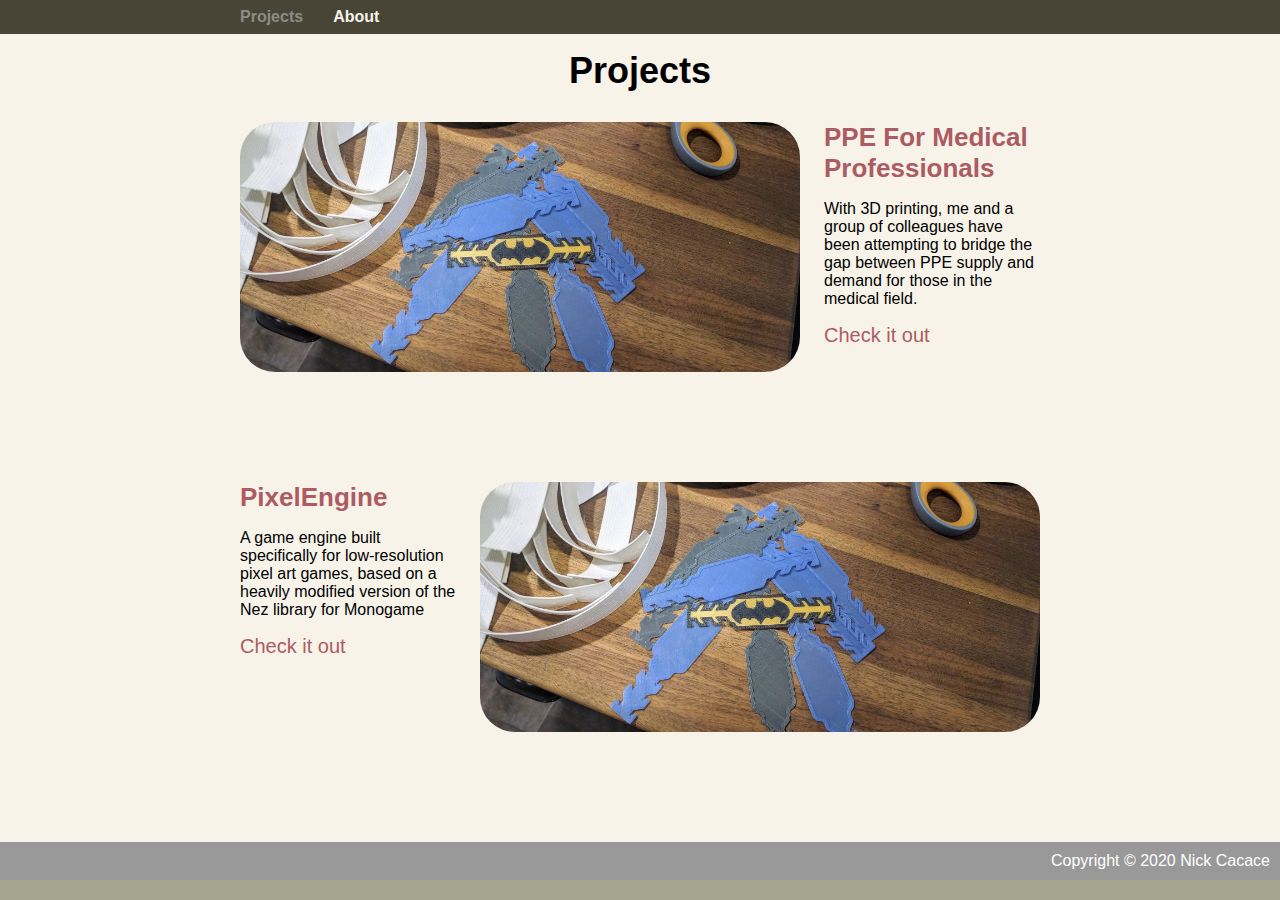
<file: index.html>
<!DOCTYPE html>
<html>

<head>
  <title> Nick Cacace </title>
  <link href="style.css" type="text/css" rel="stylesheet">
</head>

<body>
  <div id="container">
    <nav>
    	<ul>
    		<li><a class="selected" href="index.html">Projects</a></li>
    		<li><a href="about.html">About</a></li>
<!--    		<li><a href="contact.html">Contact</a></li> -->
    	</ul>
    </nav>
    <div id="content">
      <div id = "main">
          <h2> Projects </h2>
      </div>

      <div id="project">
        <div class="left wide image">
          <a href ="Projects/ShieldTaskForcePPE.html">
            <img id="rounded_corners" src="images/PPE.JPG" alt = "Test" width="100%">
          </a>
        </div>
        <div class="right narrow">
          <h3><a href ="Projects/ShieldTaskForcePPE.html"> PPE For Medical Professionals </a></h3>
          <p class="project_description"> With 3D printing, me and a group of colleagues have been attempting to bridge the gap between PPE supply and demand for those in the medical field.  </p>
          <a class="link" href ="Projects/ShieldTaskForcePPE.html"> Check it out </a>
        </div>
      </div>

      <div id="project">
        <div class="right wide image">
          <a href ="Projects/ShieldTaskForcePPE.html">
            <img id="rounded_corners" src="images/PPE.JPG" alt = "Test" width="100%">
          </a>
        </div>
        <div class="left narrow">
          <h3><a href ="Projects/ShieldTaskForcePPE.html"> PixelEngine </a></h3>
          <p class="project_description">A game engine built specifically for low-resolution pixel art games, based on a heavily modified version of the Nez library for Monogame</p>
          <a class="link" href ="Projects/ShieldTaskForcePPE.html"> Check it out </a>
        </div>
      </div>


    </div>
    <footer>
      Copyright &copy; 2020 Nick Cacace
    </footer>
</div>
</body>

</html>
</file>
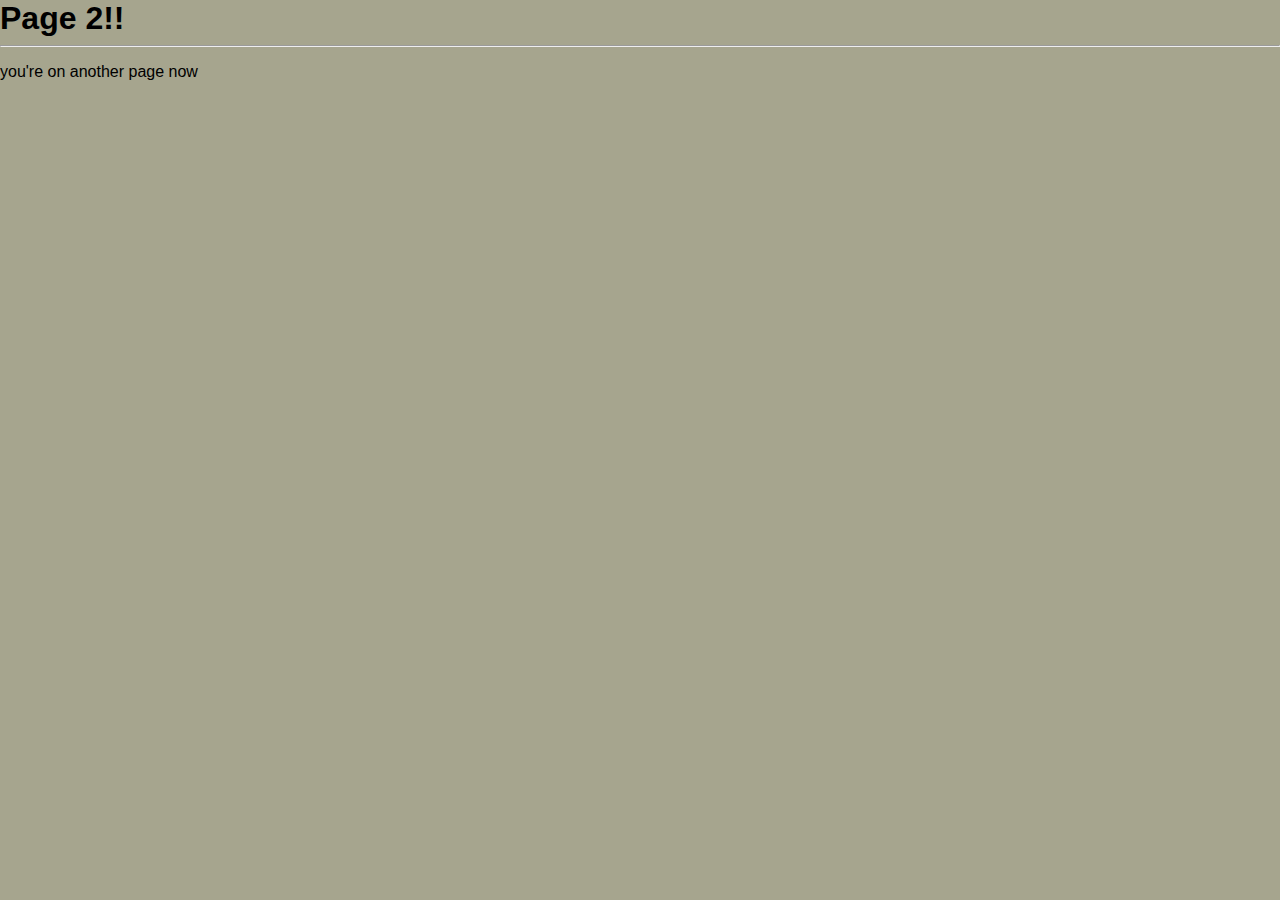
<file: page1.html>
<!DOCTYPE html>
<html>

<head>
  <title> page2 </title>
  <link href="style.css" type="text/css" rel="stylesheet">
</head>

<body>
  <div id="main">
  <h1>Page 2!!</h1>
  <hr>
<p> you're on another page now </p>
</div>
</body>

</html>
</file>
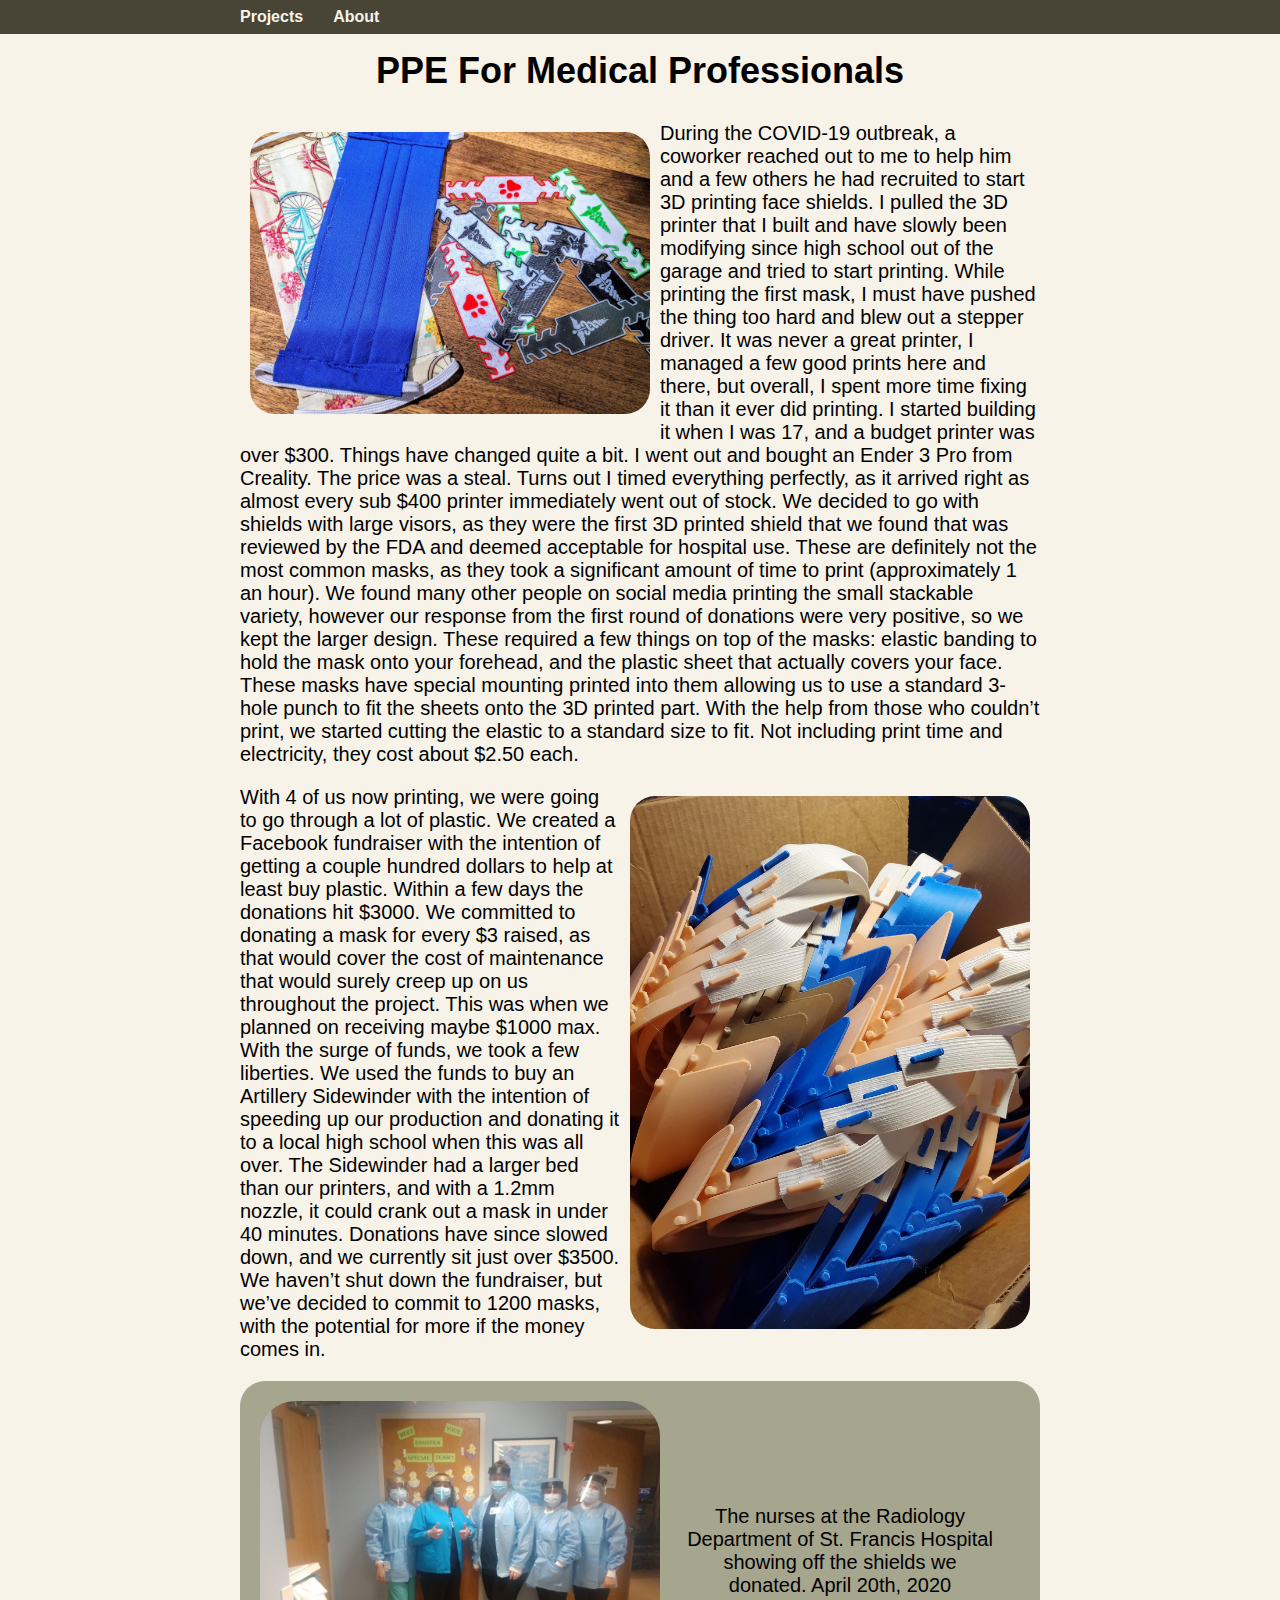
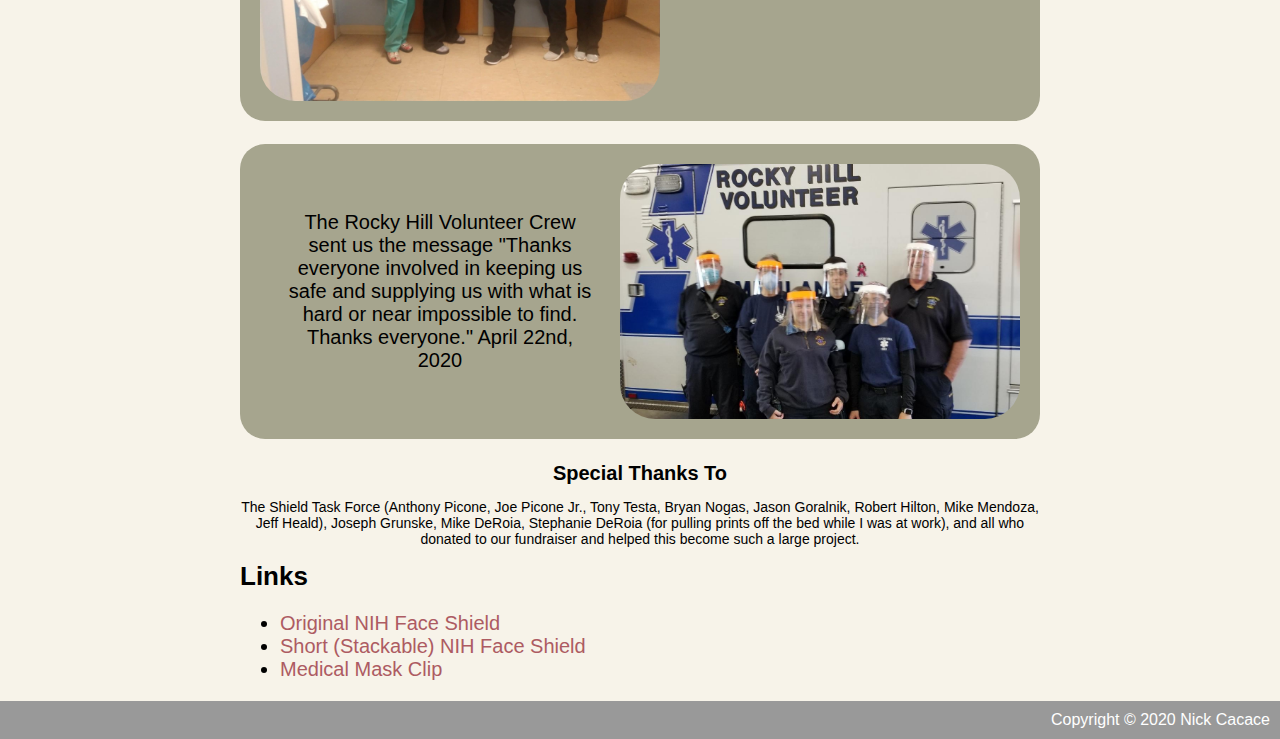
<file: Projects/ShieldTaskForcePPE.html>
<!DOCTYPE html>
<html>

<head>
  <title> Nick Cacace </title>
  <link href="../style.css" type="text/css" rel="stylesheet">
</head>
<body>

  <div id="container">
    <nav>
      <ul>
        <li><a href="../index.html">Projects</a></li>
        <li><a href="../about.html">About</a></li>
  <!--      <li><a href="../contact.html">Contact</a></li> -->
      </ul>
    </nav>
    <div id="content">
      <div id = "main">
          <h2> PPE For Medical Professionals </h2>
      </div>
      <div id="blog_page">
      <div class="wrapped_p">
        <img id="rounded_corners" src="images/IMG_4232.JPG" alt = "ClipPhoto" align=left width=30%>
        <p> During the COVID-19 outbreak, a coworker reached out to me to help him and a few others he had recruited to start 3D printing face shields. I pulled the 3D printer that I built and have slowly been modifying since high school out of the garage and tried to start printing. While printing the first mask, I must have pushed the thing too hard and blew out a stepper driver. It was never a great printer, I managed a few good prints here and there, but overall, I spent more time fixing it than it ever did printing. I started building it when I was 17, and a budget printer was over $300. Things have changed quite a bit. I went out and bought an Ender 3 Pro from Creality. The price was a steal.
Turns out I timed everything perfectly, as it arrived right as almost every sub $400 printer immediately went out of stock.
We decided to go with shields with large visors, as they were the first 3D printed shield that we found that was reviewed by the FDA and deemed acceptable for hospital use. These are definitely not the most common masks, as they took a significant amount of time to print (approximately 1 an hour). We found many other people on social media printing the small stackable variety, however our response from the first round of donations were very positive, so we kept the larger design. These required a few things on top of the masks: elastic banding to hold the mask onto your forehead, and the plastic sheet that actually covers your face. These masks have special mounting printed into them allowing us to use a standard 3-hole punch to fit the sheets onto the 3D printed part. With the help from those who couldn’t print, we started cutting the elastic to a standard size to fit. Not including print time and electricity, they cost about $2.50 each.
</p>

        </div>

        <div class="wrapped_p" >
          <img id="rounded_corners" src="images/IMG_4233.JPG" alt = "ClipPhoto" align=right width=30%>
          <p> With 4 of us now printing, we were going to go through a lot of plastic. We created a Facebook fundraiser with the intention of getting a couple hundred dollars to help at least buy plastic. Within a few days the donations hit $3000.
          We committed to donating a mask for every $3 raised, as that would cover the cost of maintenance that would surely creep up on us throughout the project. This was when we planned on receiving maybe $1000 max. With the surge of funds, we took a few liberties. We used the funds to buy an Artillery Sidewinder with the intention of speeding up our production and donating it to a local high school when this was all over. The Sidewinder had a larger bed than our printers, and with a 1.2mm nozzle, it could crank out a mask in under 40 minutes.  Donations have since slowed down, and we currently sit just over $3500. We haven’t shut down the fundraiser, but we’ve decided to commit to 1200 masks, with the potential for more if the money comes in.
             </div>

        <figure id="rounded_background" class="figure_vertical">
            <img id="rounded_corners" src="images/IMG_4234.JPG" width=400px alt = "Test">
            <figcaption class="caption">
            The nurses at the Radiology Department of St. Francis Hospital showing off the shields we donated. April 20th, 2020
          </figcaption>
        </figure>
<br>
        <figure id="rounded_background" class="figure_vertical">
          <figcaption class="caption">
          The Rocky Hill Volunteer Crew sent us the message "Thanks everyone involved in keeping us safe and supplying us with what is hard or near impossible to find. Thanks everyone." April 22nd, 2020
        </figcaption>
            <img id="rounded_corners" src="images/IMG_4306.JPG" width=400px alt = "Test">

        </figure>
        <br>

        <div class="thanks">
          <h4> Special Thanks To </h4>
          <p style="font-size: 14px;"> The Shield Task Force (Anthony Picone, Joe Picone Jr., Tony Testa, Bryan Nogas, Jason Goralnik, Robert Hilton, Mike Mendoza, Jeff Heald), Joseph Grunske, Mike DeRoia, Stephanie DeRoia (for pulling prints off the bed while I was at work), and all who donated to our fundraiser and helped this become such a large project. </p>
        </div>

        <div class="thanks">
          <h3> Links </h3>
          <ul>
            <li><a href="https://3dprint.nih.gov/discover/3dpx-013359">Original NIH Face Shield</a></li>
            <li><a href="https://3dprint.nih.gov/discover/3dpx-013306">Short (Stackable) NIH Face Shield</a></li>
            <li><a href="https://www.thingiverse.com/thing:4254254">Medical Mask Clip</a></li>
          </ul>
        </div>

        </div>

      <footer>
        Copyright &copy; 2020 Nick Cacace
      </footer>
  </div>

</body>

</html>
</file>
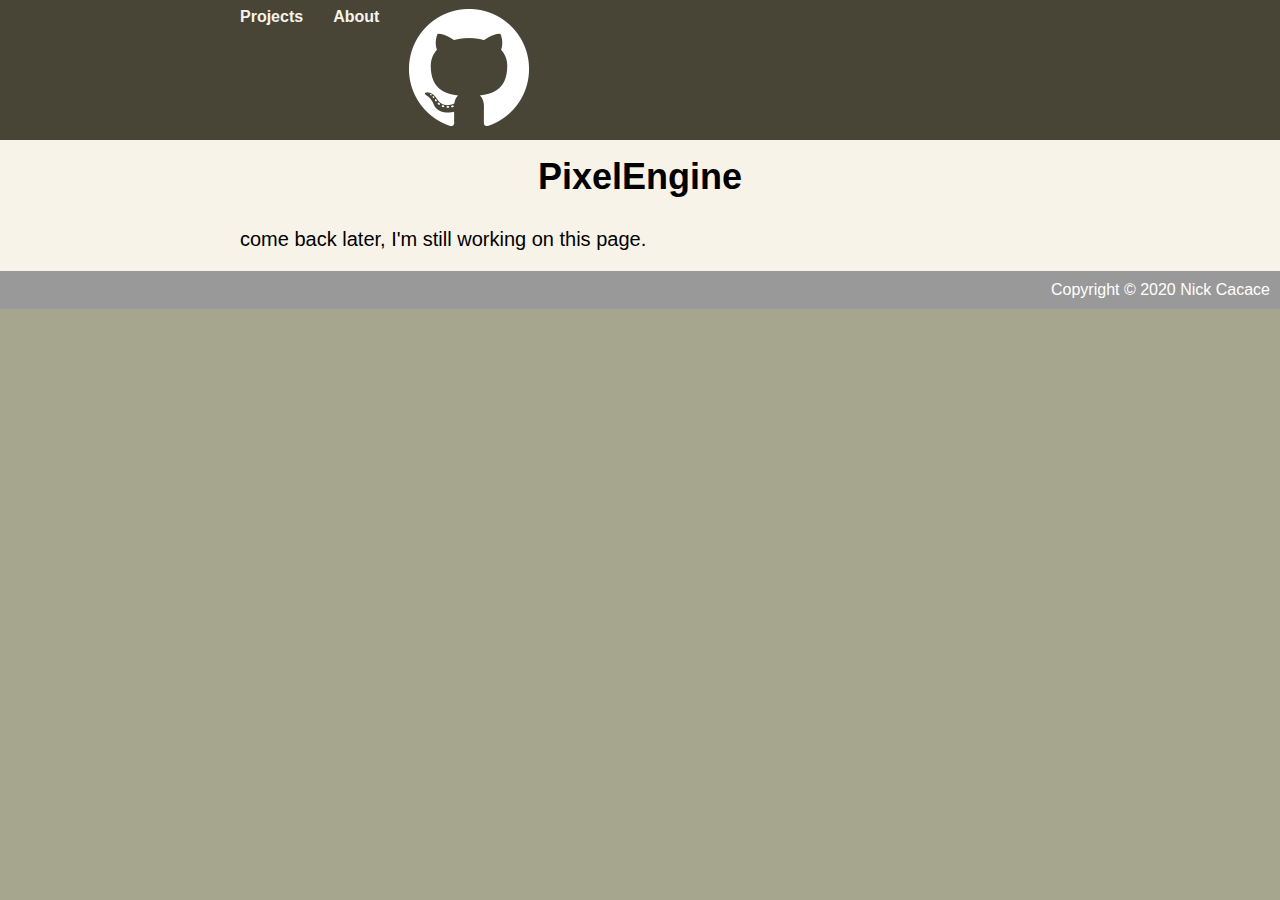
<file: Projects/PixelEngine/PixelEngine.html>
<!DOCTYPE html>
<html>

<head>
  <title> PixelEngine | Nick Cacace </title>
  <link href="../../style.css" type="text/css" rel="stylesheet">
</head>
<body>

  <div id="container">
    <nav>
    	<ul>
    		<li><a href="../../index.html">Projects</a></li>
    		<li><a href="../../about.html">About</a></li>
<!--    		<li><a href="contact.html">Contact</a></li> -->
        <li><a href="https://github.com/nickcacace">
          <img id = "git_logo" src="../../images/GitHub-Mark-Light-120px-plus.png" alt="github">
        </a></li>
    	</ul>
    </nav>
    <div id="content">
      <div id = "main">
          <h2> PixelEngine </h2>
      </div>
      <div id="blog_page">

        <p> come back later, I'm still working on this page.</p>
        </div>

      <footer>
        Copyright &copy; 2020 Nick Cacace
      </footer>
  </div>

</body>

</html>
</file>
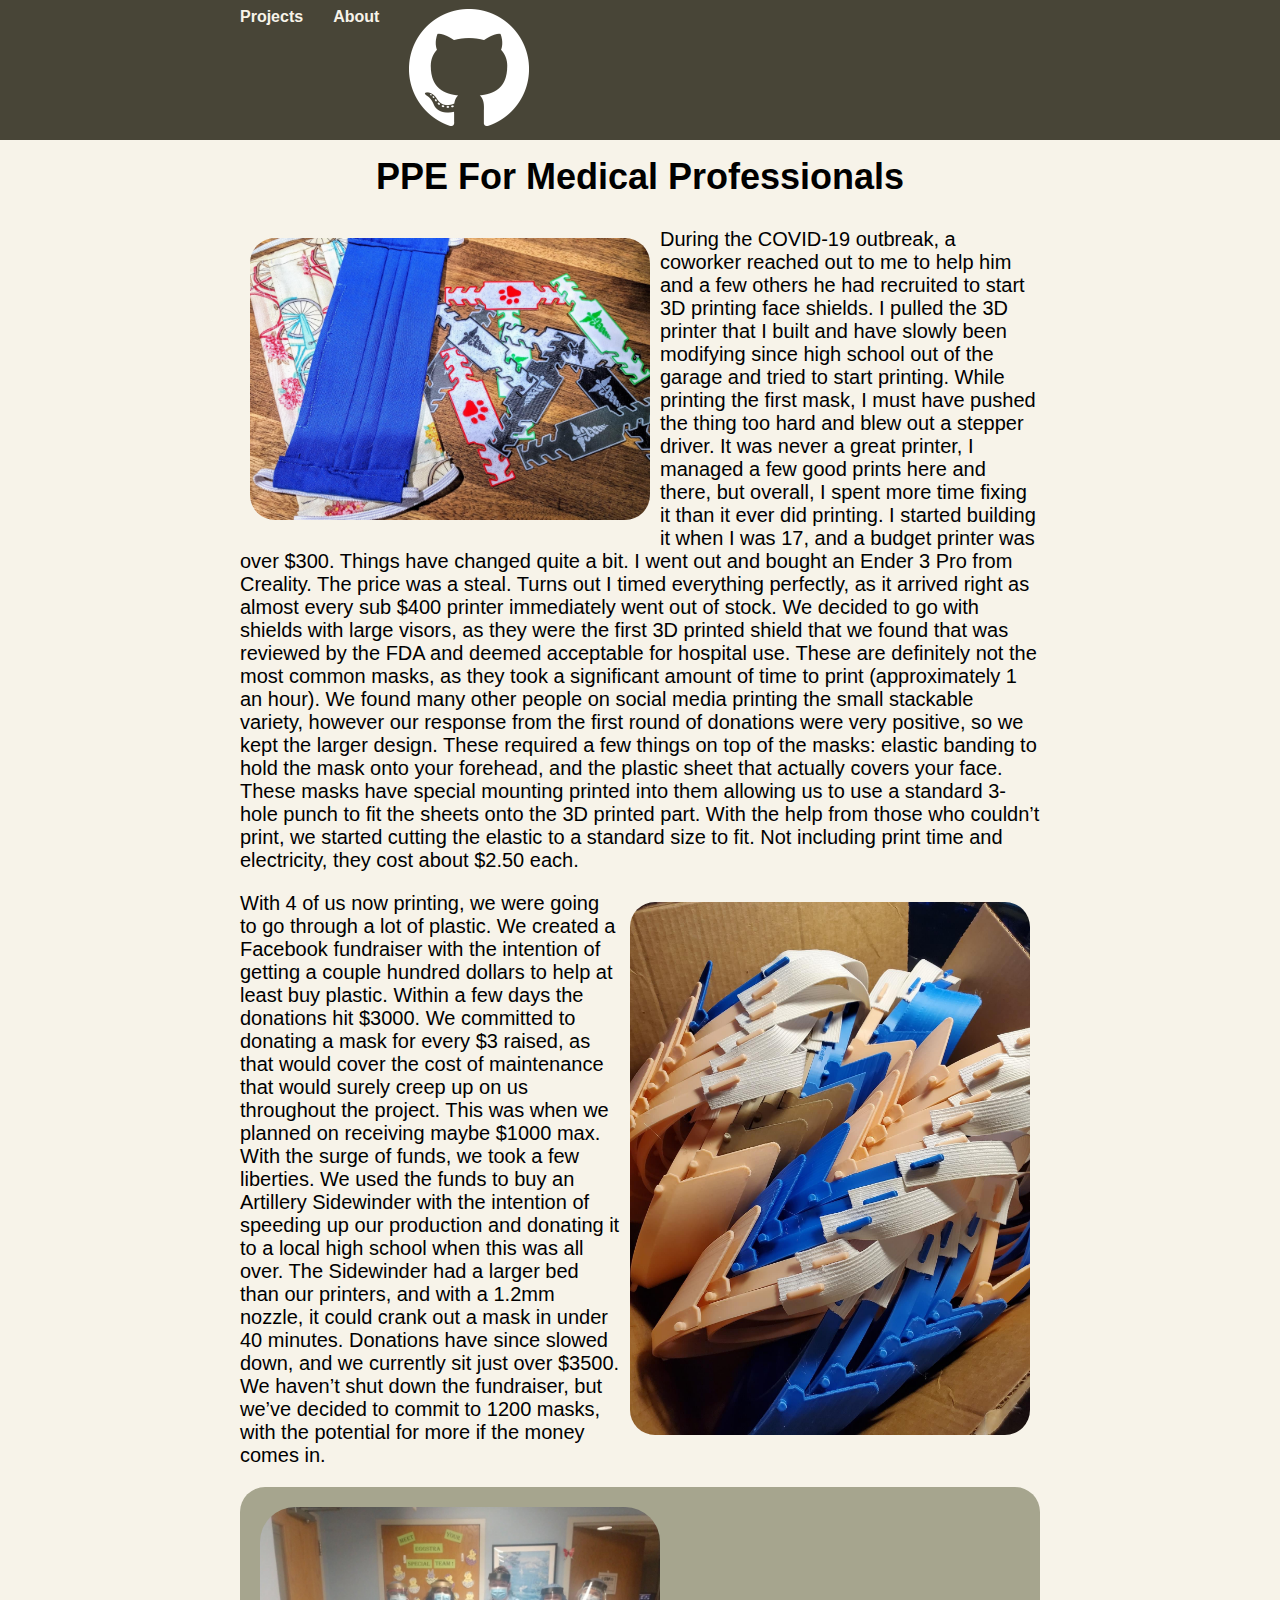
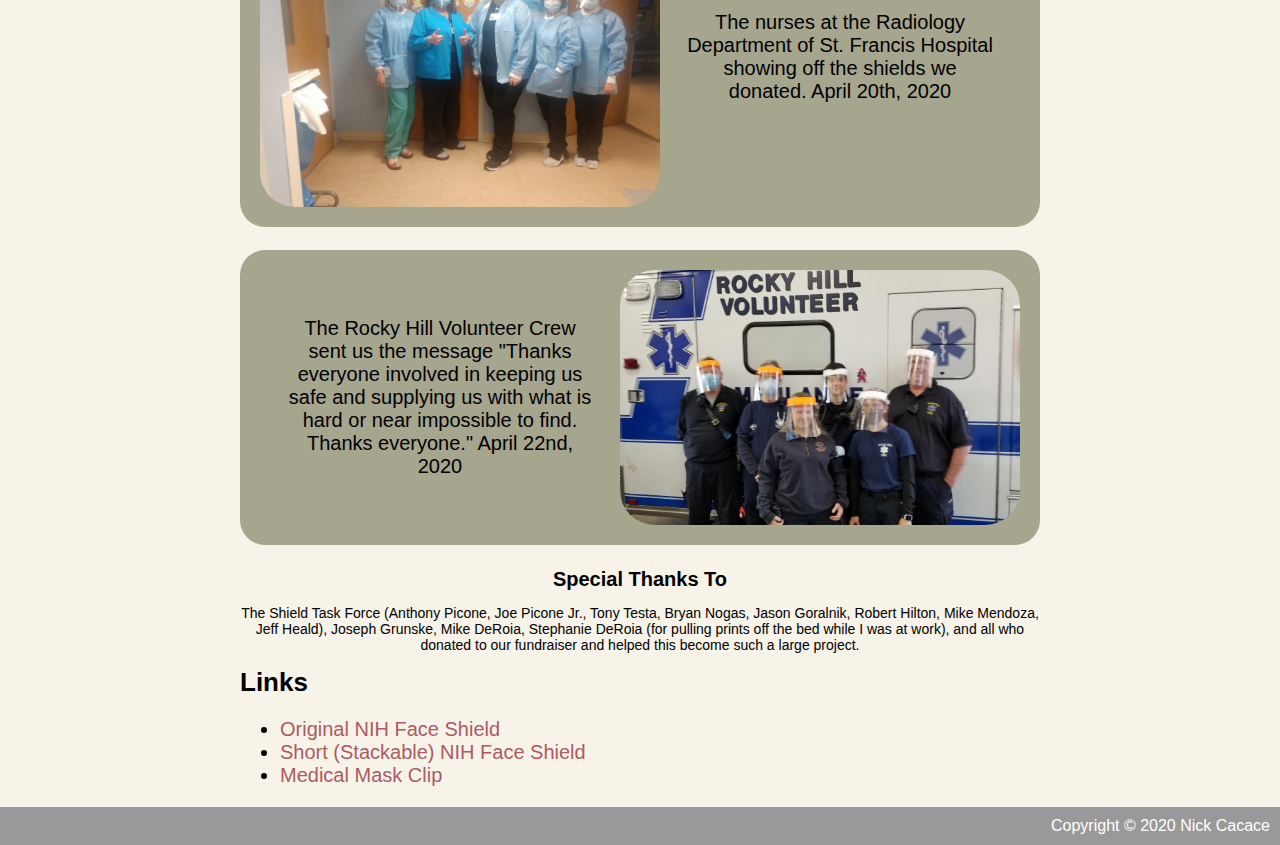
<file: Projects/PPE/ShieldTaskForcePPE.html>
<!DOCTYPE html>
<html>

<head>
  <title> Shield Task Force | Nick Cacace </title>
  <link href="../../style.css" type="text/css" rel="stylesheet">
</head>
<body>

  <div id="container">
    <nav>
    	<ul>
    		<li><a href="../../index.html">Projects</a></li>
    		<li><a href="../../about.html">About</a></li>
<!--    		<li><a href="contact.html">Contact</a></li> -->
        <li><a href="https://github.com/nickcacace">
          <img id = "git_logo" src="../../images/GitHub-Mark-Light-120px-plus.png" alt="github">
        </a></li>
    	</ul>
    </nav>
    <div id="content">
      <div id = "main">
          <h2> PPE For Medical Professionals </h2>
      </div>
      <div id="blog_page">
      <div class="wrapped_p">
        <img id="rounded_corners" src="images/IMG_4232.JPG" alt = "ClipPhoto" align=left width=30%>
        <p> During the COVID-19 outbreak, a coworker reached out to me to help him and a few others he had recruited to start 3D printing face shields. I pulled the 3D printer that I built and have slowly been modifying since high school out of the garage and tried to start printing. While printing the first mask, I must have pushed the thing too hard and blew out a stepper driver. It was never a great printer, I managed a few good prints here and there, but overall, I spent more time fixing it than it ever did printing. I started building it when I was 17, and a budget printer was over $300. Things have changed quite a bit. I went out and bought an Ender 3 Pro from Creality. The price was a steal.
Turns out I timed everything perfectly, as it arrived right as almost every sub $400 printer immediately went out of stock.
We decided to go with shields with large visors, as they were the first 3D printed shield that we found that was reviewed by the FDA and deemed acceptable for hospital use. These are definitely not the most common masks, as they took a significant amount of time to print (approximately 1 an hour). We found many other people on social media printing the small stackable variety, however our response from the first round of donations were very positive, so we kept the larger design. These required a few things on top of the masks: elastic banding to hold the mask onto your forehead, and the plastic sheet that actually covers your face. These masks have special mounting printed into them allowing us to use a standard 3-hole punch to fit the sheets onto the 3D printed part. With the help from those who couldn’t print, we started cutting the elastic to a standard size to fit. Not including print time and electricity, they cost about $2.50 each.
</p>

        </div>

        <div class="wrapped_p" >
          <img id="rounded_corners" src="images/IMG_4233.JPG" alt = "ClipPhoto" align=right width=30%>
          <p> With 4 of us now printing, we were going to go through a lot of plastic. We created a Facebook fundraiser with the intention of getting a couple hundred dollars to help at least buy plastic. Within a few days the donations hit $3000.
          We committed to donating a mask for every $3 raised, as that would cover the cost of maintenance that would surely creep up on us throughout the project. This was when we planned on receiving maybe $1000 max. With the surge of funds, we took a few liberties. We used the funds to buy an Artillery Sidewinder with the intention of speeding up our production and donating it to a local high school when this was all over. The Sidewinder had a larger bed than our printers, and with a 1.2mm nozzle, it could crank out a mask in under 40 minutes.  Donations have since slowed down, and we currently sit just over $3500. We haven’t shut down the fundraiser, but we’ve decided to commit to 1200 masks, with the potential for more if the money comes in.
             </div>

        <figure id="rounded_background" class="figure_vertical">
            <img id="rounded_corners" src="images/IMG_4234.JPG" width=400px alt = "Test">
            <figcaption class="caption">
            The nurses at the Radiology Department of St. Francis Hospital showing off the shields we donated. April 20th, 2020
          </figcaption>
        </figure>
<br>
        <figure id="rounded_background" class="figure_vertical">
          <figcaption class="caption">
          The Rocky Hill Volunteer Crew sent us the message "Thanks everyone involved in keeping us safe and supplying us with what is hard or near impossible to find. Thanks everyone." April 22nd, 2020
        </figcaption>
            <img id="rounded_corners" src="images/IMG_4306.JPG" width=400px alt = "Test">

        </figure>
        <br>

        <div class="thanks">
          <h4> Special Thanks To </h4>
          <p style="font-size: 14px;"> The Shield Task Force (Anthony Picone, Joe Picone Jr., Tony Testa, Bryan Nogas, Jason Goralnik, Robert Hilton, Mike Mendoza, Jeff Heald), Joseph Grunske, Mike DeRoia, Stephanie DeRoia (for pulling prints off the bed while I was at work), and all who donated to our fundraiser and helped this become such a large project. </p>
        </div>

        <div class="thanks">
          <h3> Links </h3>
          <ul>
            <li><a href="https://3dprint.nih.gov/discover/3dpx-013359">Original NIH Face Shield</a></li>
            <li><a href="https://3dprint.nih.gov/discover/3dpx-013306">Short (Stackable) NIH Face Shield</a></li>
            <li><a href="https://www.thingiverse.com/thing:4254254">Medical Mask Clip</a></li>
          </ul>
        </div>

        </div>

      <footer>
        Copyright &copy; 2020 Nick Cacace
      </footer>
  </div>

</body>

</html>
</file>
<file: style.css>
:root{
  --pal_c1: #F7F3E9; /*  Off White  */
  --pal_c2: #A6A58E; /*  Washed out Green  */
  --pal_c3: #B6935F; /*  Washed out Orange  */
  --pal_c4: #8A8E86; /*  Light Gray  */
  --pal_c5: #484537; /*  Dark Green  */

  --pal_a1: #AD5B62; /*  Washed out Red  */
  --pal_a2: #796C75; /*  Lavander  */
}

body{
  background-color: var(--pal_c2);
  font-family: "Calibri", Arial, sans-serif;
  padding: 0;
  margin: 0;
}

a{
  text-decoration: none;
  color:var(--pal_a1);
}

h1{
  margin: 0;
  clear: both;
}

h2{
  clear: both;
  text-align: center;
  font-size: 36px;
}

h3{
  margin: 0;
  text-align: left;
  font-size: 26px;
}

h4{
  text-align: center;
  font-size: 20px;
  margin:0;
}

#container{
  background-color: var(--pal_c1);
  width: 100%;
  height: 100%;
  float: left;'

}

#header{
  background-color: #66CCFF;
  color:white;
  text-align: center;
}
#content{
  width: 100%;
  margin: 0 auto;
}

#project{
  position:relative;
  max-width: 800px;
  height: 100%;
  min-height: 300px;
  margin:auto;
  padding: 0 0 60px 0;
}

#blog_page{
  max-width: 800px;
  margin: auto;
  font-size: 20px;

}

#rounded_corners{
  border-radius: 35px;
  object-fit: cover;
}

#rounded_background{
  border-radius: 25px;
  background: var(--pal_c2);
  padding: 20px;
}


.wrapped_p img {
  position:relative;
  width: 400px;
  padding: 10px;
}

.half{
  width: 400px;
  min-height: 300px;
    position: relative;
}
.wide{
    width:560px;
    position: relative;
}
.narrow{
  max-width: 216px;
  min-height: 216px;
  position: relative;
}

.image{
  height:auto;
  overflow: hidden;
}

.project_description{
  position: relative;
  width: 100%;
  text-align: left;
  font-size: 16px;
}

.link{
  position: absolute;

  height:100%;
  font-size: 20px;
}

.right{
  float: right;
}

.left{
  float:left;
}

.figure_vertical{
  display:table;
  margin: 0;
  padding: 25px;
}
.figure_vertical img{
  display:table-cell;
  width:400px;
}

.figure_vertical figcaption.caption{
  display: table-cell;
  vertical-align: middle;
  padding: 25px;
  text-align: center;
}

.thanks p{
  text-align: center;
}

@media only screen and (max-width: 800px) {
   .wide{
       width:100%;
    }

    .narrow{
      max-width: 100%;
      height: auto;
      object-fit: contain;

    }
    .right, .left{
        float:none;
    }

    figure{
      display: block;
    }

    figure img{
      float:none;
      width:100%;
    }

    figure figcaption.caption{
      width:100%;
      height: auto;
    }
}


nav {
	width: 100%;
	float: left;
	margin: 0 0 1em 0;
	padding: 0;
	background-color: var(--pal_c5);
}

nav ul {
	list-style: none;
	width: 830px;
	margin: 0 auto;
	padding: 0;
}

nav li {
	float: left;
}

nav li a {
	display: block;
	padding: 8px 15px;
	text-decoration: none;
	font-weight: bold;
	color: var(--pal_c1);
}

nav li a:hover {
	color: var(--pal_a1);
}

.selected{
  color: var(--pal_c4);
}

footer{
  clear: both;
  padding: 10px;
  background-color: #999999;
  color:white;
  text-align: right;
}
</file>
